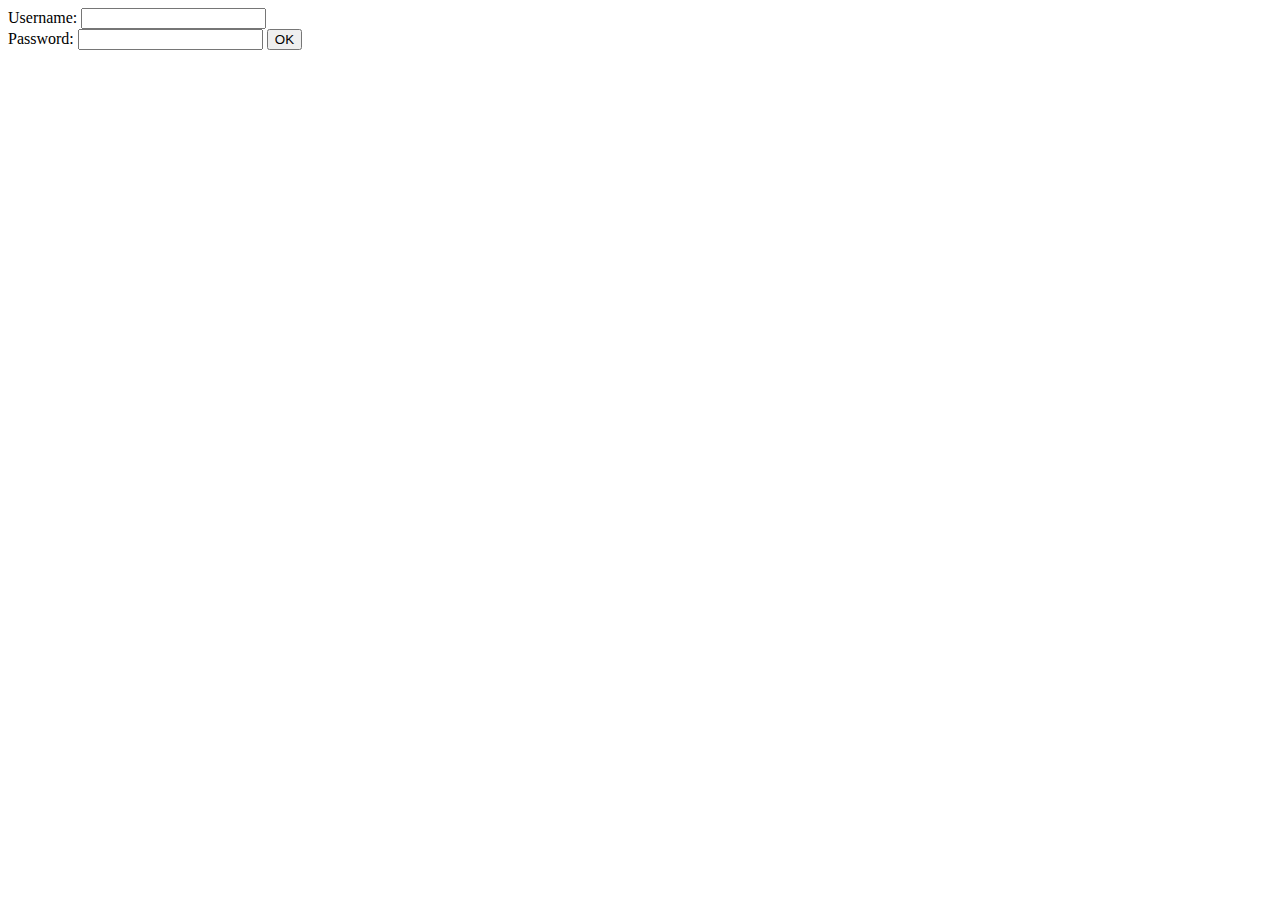
<file: day04/ex01/index.html>
<!DOCTYPE html>
<html>
<body>
    <form action="create.php" method="POST">
        Username: <input type="text" name="login" />
        <br />
        Password: <input type="password" name="passwd"  />
        <input type="submit" name="submit" value="OK">
    </form>
</body>
</html>
</file>
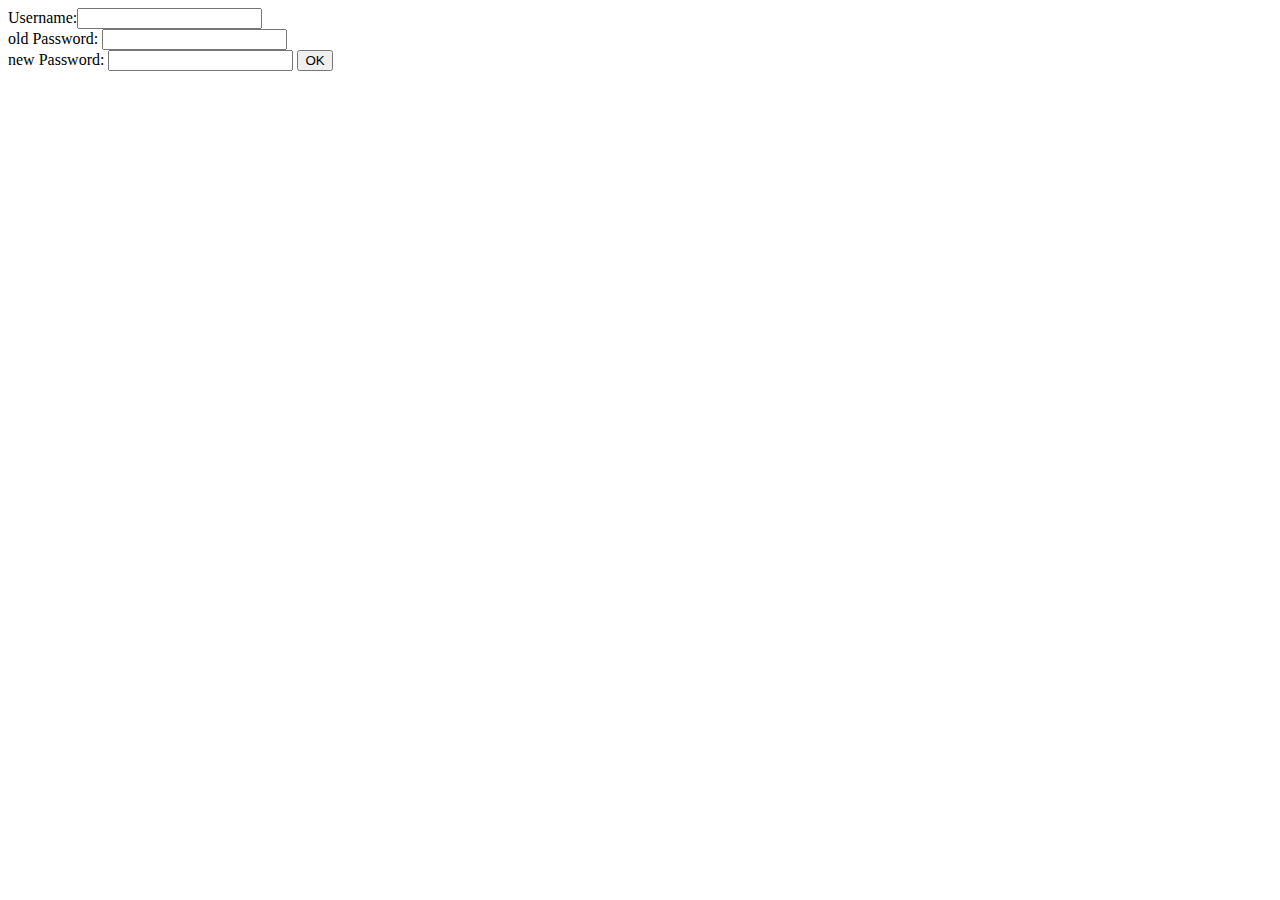
<file: day04/ex02/index.html>
<!DOCTYPE html>
<html>
<body>
    <form action="modif.php" name="modif.php" method="post">
        Username:<input type="text" name="login" />
        <br />
        old Password: <input type="password" name="oldpw" />
        <br />
        new Password: <input type="password" name="newpw"  />
        <input type="submit" name="submit" value="OK">
    </form>
</body>
</html>
</file>
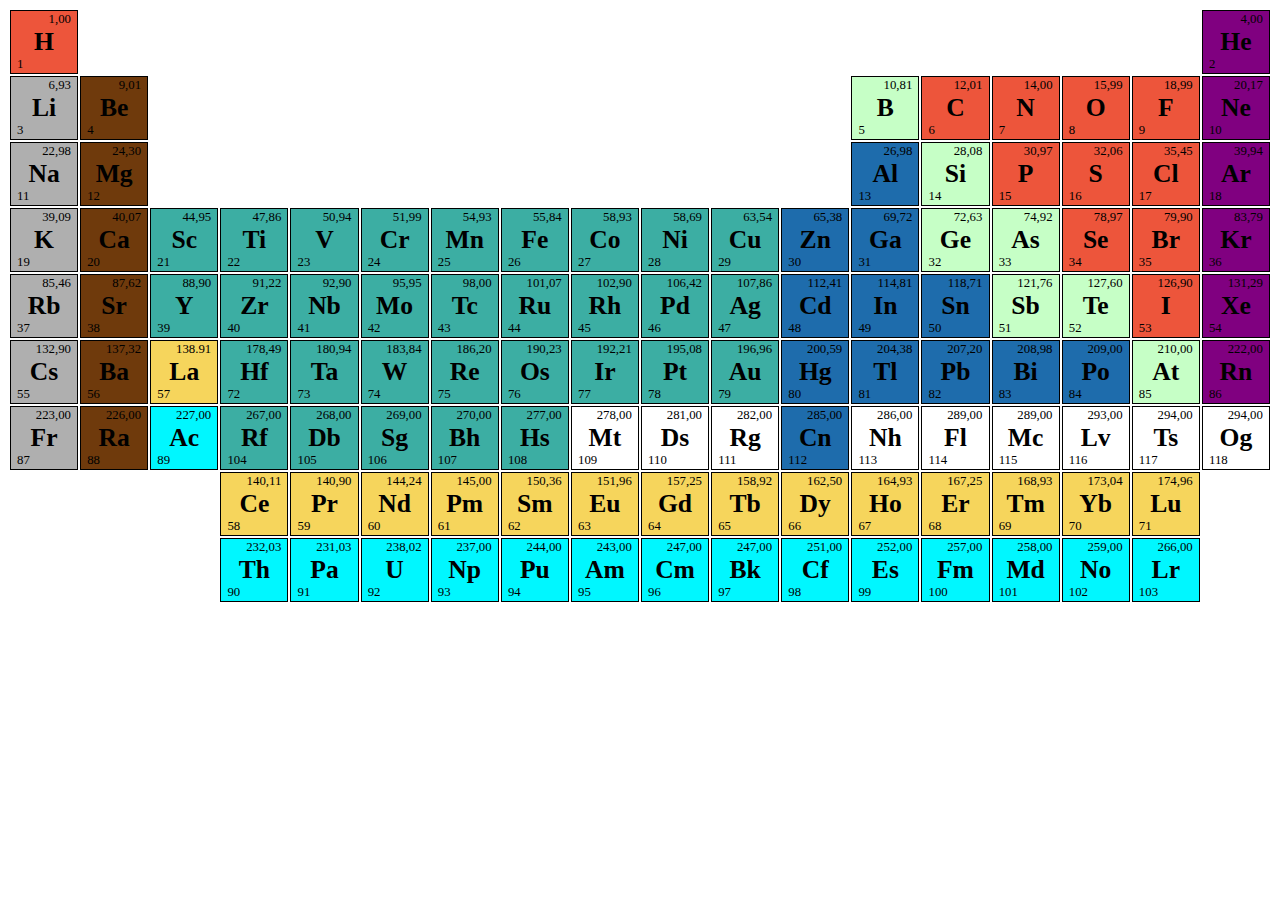
<file: day00/ex01/mendeleieiv.html>
<!DOCTYPE html>
<html><head>
	<style>
		table{
		    width: 100%;
		}
		td{
		    font-size: 2vw;
		}
		h1{
		    margin: 0;
		}
		body{
		
		    background-image: url(https://i.imgur.com/tQkN4kf.jpg);
		    background-size: cover;
		}
		.elem{
		    border: 0.05vw solid black;
		    text-align: center; 
		    margin: 0;
		}
		.atomic_wgt{
		    font-weight: 200;
		    text-align: right; 
		    margin: 0; 
		    margin-right: 0.4vw;
		    font-size: 1vw;
		}
		.elem_num{
		    font-weight: 200;
		    text-align: left;
		    margin: 0;
		    margin-left: 0.4vw;
		    font-size: 1vw;
		}
		.bold{
		    font-weight: bold;
		}
		#orange{background-color: #ed553b;}
		#b_blue{background-color: #1e6cac;}
		#sky_blue{background-color: #00F7FF;}
		#dd_green{background-color: #005D07;}
		#b_green{background-color: #3caea3;}
		#bb_green{background-color: #afaa;}
		#d_yellow{background-color: #f6d55c;}
		#b_grey{background-color: #afafaf;}
		#b_magenta{background-color: #800080;}
		#brown{background-color: #6F3A0C;}
		#white{background-color: white;}
	</style>
</head>
<body>
<div>
    <table>
		<tr>
        	<td contenteditable="true" class="elem" id="orange">
				<div class=bold>
					<p class="atomic_wgt">1,00</p>
						H
					<p class="elem_num">1</p>
				</div>
			</td>
			<td colspan="16"></td>
			<td contenteditable="true" class="elem" id="b_magenta">
				<div class=bold>
					<p class="atomic_wgt">4,00</p>
						He
					<p class="elem_num">2</p>
				</div>
			</td>
		</tr>
<!--------------------------------------------------------------------------------------->
		<tr>
        	<td contenteditable="true" class="elem" id="b_grey">
				<div class=bold>
					<p class="atomic_wgt">6,93</p>
						Li
					<p class="elem_num">3</p>
				</div>
			</td>
        	<td contenteditable="true" class="elem" id="brown">
				<div class=bold>
					<p class="atomic_wgt">9,01</p>
						Be
					<p class="elem_num">4</p>
				</div>
			</td>
			<td colspan="10"></td>
			<td contenteditable="true" class="elem" id="bb_green">
				<div class=bold>
					<p class="atomic_wgt">10,81</p>
						B
					<p class="elem_num">5</p>
				</div>
			</td>
        	<td contenteditable="true" class="elem" id="orange">
				<div class=bold>
					<p class="atomic_wgt">12,01</p>
						C
					<p class="elem_num">6</p>
				</div>
			</td>
			<td contenteditable="true" class="elem" id="orange">
				<div class=bold>
					<p class="atomic_wgt">14,00</p>
						N
					<p class="elem_num">7</p>
				</div>
			</td>
			<td contenteditable="true" class="elem" id="orange">
				<div class=bold>
					<p class="atomic_wgt">15,99</p>
						O
					<p class="elem_num">8</p>
				</div>
			</td>
        	<td contenteditable="true" class="elem" id="orange">
				<div class=bold>
					<p class="atomic_wgt">18,99</p>
						F
					<p class="elem_num">9</p>
				</div>
			</td>
			<td contenteditable="true" class="elem" id="b_magenta">
				<div class=bold>
					<p class="atomic_wgt">20,17</p>
						Ne
					<p class="elem_num">10</p>
				</div>
			</td>
		</tr>
<!--------------------------------------------------------------------------------------->
		<tr>
        	<td contenteditable="true" class="elem" id="b_grey">
				<div class=bold>
					<p class="atomic_wgt">22,98</p>
						Na
					<p class="elem_num">11</p>
				</div>
			</td>
        	<td contenteditable="true" class="elem" id="brown">
				<div class=bold>
					<p class="atomic_wgt">24,30</p>
						Mg
					<p class="elem_num">12</p>
				</div>
			</td>
			<td colspan="10"></td>
			<td contenteditable="true" class="elem" id="b_blue">
				<div class=bold>
					<p class="atomic_wgt">26,98</p>
						Al
					<p class="elem_num">13</p>
				</div>
			</td>
        	<td contenteditable="true" class="elem" id="bb_green">
				<div class=bold>
					<p class="atomic_wgt">28,08</p>
						Si
					<p class="elem_num">14</p>
				</div>
			</td>
			<td contenteditable="true" class="elem" id="orange">
				<div class=bold>
					<p class="atomic_wgt">30,97</p>
						P
					<p class="elem_num">15</p>
				</div>
			</td>
			<td contenteditable="true" class="elem" id="orange">
				<div class=bold>
					<p class="atomic_wgt">32,06</p>
						S
					<p class="elem_num">16</p>
				</div>
			</td>
        	<td contenteditable="true" class="elem" id="orange">
				<div class=bold>
					<p class="atomic_wgt">35,45</p>
						Cl
					<p class="elem_num">17</p>
				</div>
			</td>
			<td contenteditable="true" class="elem" id="b_magenta">
				<div class=bold>
					<p class="atomic_wgt">39,94</p>
						Ar
					<p class="elem_num">18</p>
				</div>
			</td>
		</tr>
<!--------------------------------------------------------------------------------------->
		<tr>
        	<td contenteditable="true" class="elem" id="b_grey">
				<div class=bold>
					<p class="atomic_wgt">39,09</p>
						K
					<p class="elem_num">19</p>
				</div>
			</td>
        	<td contenteditable="true" class="elem" id="brown">
				<div class=bold>
					<p class="atomic_wgt">40,07</p>
						Ca
					<p class="elem_num">20</p>
				</div>
			</td>
			<td contenteditable="true" class="elem" id="b_green">
				<div class=bold>
					<p class="atomic_wgt">44,95</p>
						Sc
					<p class="elem_num">21</p>
				</div>
			</td>
			<td contenteditable="true" class="elem" id="b_green">
				<div class=bold>
					<p class="atomic_wgt">47,86</p>
						Ti
					<p class="elem_num">22</p>
				</div>
			</td>
        	<td contenteditable="true" class="elem" id="b_green">
				<div class=bold>
					<p class="atomic_wgt">50,94</p>
						V
					<p class="elem_num">23</p>
				</div>
			</td>
			<td contenteditable="true" class="elem" id="b_green">
				<div class=bold>
					<p class="atomic_wgt">51,99</p>
						Cr
					<p class="elem_num">24</p>
				</div>
			</td>
			<td contenteditable="true" class="elem" id="b_green">
				<div class=bold>
					<p class="atomic_wgt">54,93</p>
						Mn
					<p class="elem_num">25</p>
				</div>
			</td>
        	<td contenteditable="true" class="elem" id="b_green">
				<div class=bold>
					<p class="atomic_wgt">55,84</p>
						Fe
					<p class="elem_num">26</p>
				</div>
			</td>
			<td contenteditable="true" class="elem" id="b_green">
				<div class=bold>
					<p class="atomic_wgt">58,93</p>
						Co
					<p class="elem_num">27</p>
				</div>
			</td>
			<td contenteditable="true" class="elem" id="b_green">
				<div class=bold>
					<p class="atomic_wgt">58,69</p>
						Ni
					<p class="elem_num">28</p>
				</div>
			</td>
        	<td contenteditable="true" class="elem" id="b_green">
				<div class=bold>
					<p class="atomic_wgt">63,54</p>
						Cu
					<p class="elem_num">29</p>
				</div>
			</td>
			<td contenteditable="true" class="elem" id="b_blue">
				<div class=bold>
					<p class="atomic_wgt">65,38</p>
						Zn
					<p class="elem_num">30</p>
				</div>
			</td>
			<td contenteditable="true" class="elem" id="b_blue">
				<div class=bold>
					<p class="atomic_wgt">69,72</p>
						Ga
					<p class="elem_num">31</p>
				</div>
			</td>
        	<td contenteditable="true" class="elem" id="bb_green">
				<div class=bold>
					<p class="atomic_wgt">72,63</p>
						Ge
					<p class="elem_num">32</p>
				</div>
			</td>
			<td contenteditable="true" class="elem" id="bb_green">
				<div class=bold>
					<p class="atomic_wgt">74,92</p>
						As
					<p class="elem_num">33</p>
				</div>
			</td>
			<td contenteditable="true" class="elem" id="orange">
				<div class=bold>
					<p class="atomic_wgt">78,97</p>
						Se
					<p class="elem_num">34</p>
				</div>
			</td>
        	<td contenteditable="true" class="elem" id="orange">
				<div class=bold>
					<p class="atomic_wgt">79,90</p>
						Br
					<p class="elem_num">35</p>
				</div>
			</td>
			<td contenteditable="true" class="elem" id="b_magenta">
				<div class=bold>
					<p class="atomic_wgt">83,79</p>
						Kr
					<p class="elem_num">36</p>
				</div>
			</td>
		</tr>
<!--------------------------------------------------------------------------------------->
		<tr>
        	<td contenteditable="true" class="elem" id="b_grey">
				<div class=bold>
					<p class="atomic_wgt">85,46</p>
						Rb
					<p class="elem_num">37</p>
				</div>
			</td>
        	<td contenteditable="true" class="elem" id="brown">
				<div class=bold>
					<p class="atomic_wgt">87,62</p>
						Sr
					<p class="elem_num">38</p>
				</div>
			</td>
			<td contenteditable="true" class="elem" id="b_green">
				<div class=bold>
					<p class="atomic_wgt">88,90</p>
						Y
					<p class="elem_num">39</p>
				</div>
			</td>
			<td contenteditable="true" class="elem" id="b_green">
				<div class=bold>
					<p class="atomic_wgt">91,22</p>
						Zr
					<p class="elem_num">40</p>
				</div>
			</td>
        	<td contenteditable="true" class="elem" id="b_green">
				<div class=bold>
					<p class="atomic_wgt">92,90</p>
						Nb
					<p class="elem_num">41</p>
				</div>
			</td>
			<td contenteditable="true" class="elem" id="b_green">
				<div class=bold>
					<p class="atomic_wgt">95,95</p>
						Mo
					<p class="elem_num">42</p>
				</div>
			</td>
			<td contenteditable="true" class="elem" id="b_green">
				<div class=bold>
					<p class="atomic_wgt">98,00</p>
						Tc
					<p class="elem_num">43</p>
				</div>
			</td>
        	<td contenteditable="true" class="elem" id="b_green">
				<div class=bold>
					<p class="atomic_wgt">101,07</p>
						Ru
					<p class="elem_num">44</p>
				</div>
			</td>
			<td contenteditable="true" class="elem" id="b_green">
				<div class=bold>
					<p class="atomic_wgt">102,90</p>
						Rh
					<p class="elem_num">45</p>
				</div>
			</td>
			<td contenteditable="true" class="elem" id="b_green">
				<div class=bold>
					<p class="atomic_wgt">106,42</p>
						Pd
					<p class="elem_num">46</p>
				</div>
			</td>
        	<td contenteditable="true" class="elem" id="b_green">
				<div class=bold>
					<p class="atomic_wgt">107,86</p>
						Ag
					<p class="elem_num">47</p>
				</div>
			</td>
			<td contenteditable="true" class="elem" id="b_blue">
				<div class=bold>
					<p class="atomic_wgt">112,41</p>
						Cd
					<p class="elem_num">48</p>
				</div>
			</td>
			<td contenteditable="true" class="elem" id="b_blue">
				<div class=bold>
					<p class="atomic_wgt">114,81</p>
						In
					<p class="elem_num">49</p>
				</div>
			</td>
        	<td contenteditable="true" class="elem" id="b_blue">
				<div class=bold>
					<p class="atomic_wgt">118,71</p>
						Sn
					<p class="elem_num">50</p>
				</div>
			</td>
			<td contenteditable="true" class="elem" id="bb_green">
				<div class=bold>
					<p class="atomic_wgt">121,76</p>
						Sb
					<p class="elem_num">51</p>
				</div>
			</td>
			<td contenteditable="true" class="elem" id="bb_green">
				<div class=bold>
					<p class="atomic_wgt">127,60</p>
						Te
					<p class="elem_num">52</p>
				</div>
			</td>
        	<td contenteditable="true" class="elem" id="orange">
				<div class=bold>
					<p class="atomic_wgt">126,90</p>
						I
					<p class="elem_num">53</p>
				</div>
			</td>
			<td contenteditable="true" class="elem" id="b_magenta">
				<div class=bold>
					<p class="atomic_wgt">131,29</p>
						Xe
					<p class="elem_num">54</p>
				</div>
			</td>
		</tr>
<!--------------------------------------------------------------------------------------->
		<tr>
			<td contenteditable="true" class="elem" id="b_grey">
				<div class=bold>
					<p class="atomic_wgt">132,90</p>
						Cs
					<p class="elem_num">55</p>
				</div>
			</td>
			<td contenteditable="true" class="elem" id="brown">
				<div class=bold>
					<p class="atomic_wgt">137,32</p>
						Ba
					<p class="elem_num">56</p>
				</div>
			</td>
			<td contenteditable="true" class="elem" id="d_yellow">
				<div class=bold>
					<p class="atomic_wgt">138.91</p>
						La
					<p class="elem_num">57</p>
				</div>
			</td>
			<td contenteditable="true" class="elem" id="b_green">
				<div class=bold>
					<p class="atomic_wgt">178,49</p>
						Hf
					<p class="elem_num">72</p>
				</div>
			</td>
			<td contenteditable="true" class="elem" id="b_green">
				<div class=bold>
					<p class="atomic_wgt">180,94</p>
						Ta
					<p class="elem_num">73</p>
				</div>
			</td>
			<td contenteditable="true" class="elem" id="b_green">
				<div class=bold>
					<p class="atomic_wgt">183,84</p>
						W
					<p class="elem_num">74</p>
				</div>
			</td>
			<td contenteditable="true" class="elem" id="b_green">
				<div class=bold>
					<p class="atomic_wgt">186,20</p>
						Re
					<p class="elem_num">75</p>
				</div>
			</td>
			<td contenteditable="true" class="elem" id="b_green">
				<div class=bold>
					<p class="atomic_wgt">190,23</p>
						Os
					<p class="elem_num">76</p>
				</div>
			</td>
			<td contenteditable="true" class="elem" id="b_green">
				<div class=bold>
					<p class="atomic_wgt">192,21</p>
						Ir
					<p class="elem_num">77</p>
				</div>
			</td>
			<td contenteditable="true" class="elem" id="b_green">
				<div class=bold>
					<p class="atomic_wgt">195,08</p>
						Pt
					<p class="elem_num">78</p>
				</div>
			</td>
			<td contenteditable="true" class="elem" id="b_green">
				<div class=bold>
					<p class="atomic_wgt">196,96</p>
						Au
					<p class="elem_num">79</p>
				</div>
			</td>
			<td contenteditable="true" class="elem" id="b_blue">
				<div class=bold>
					<p class="atomic_wgt">200,59</p>
						Hg
					<p class="elem_num">80</p>
				</div>
			</td>
			<td contenteditable="true" class="elem" id="b_blue">
				<div class=bold>
					<p class="atomic_wgt">204,38</p>
						Tl
					<p class="elem_num">81</p>
				</div>
			</td>
			<td contenteditable="true" class="elem" id="b_blue">
				<div class=bold>
					<p class="atomic_wgt">207,20</p>
						Pb
					<p class="elem_num">82</p>
				</div>
			</td>
			<td contenteditable="true" class="elem" id="b_blue">
				<div class=bold>
					<p class="atomic_wgt">208,98</p>
						Bi
					<p class="elem_num">83</p>
				</div>
			</td>
			<td contenteditable="true" class="elem" id="b_blue">
				<div class=bold>
					<p class="atomic_wgt">209,00</p>
						Po
					<p class="elem_num">84</p>
				</div>
			</td>
			<td contenteditable="true" class="elem" id="bb_green">
				<div class=bold>
					<p class="atomic_wgt">210,00</p>
						At
					<p class="elem_num">85</p>
				</div>
			</td>
			<td contenteditable="true" class="elem" id="b_magenta">
				<div class=bold>
					<p class="atomic_wgt">222,00</p>
						Rn
					<p class="elem_num">86</p>
				</div>
			</td>
		</tr>
<!--------------------------------------------------------------------------------------->
		<tr>
			<td contenteditable="true" class="elem" id="b_grey">
				<div class=bold>
					<p class="atomic_wgt">223,00</p>
						Fr
					<p class="elem_num">87</p>
				</div>
			</td>
			<td contenteditable="true" class="elem" id="brown">
				<div class=bold>
					<p class="atomic_wgt">226,00</p>
						Ra
					<p class="elem_num">88</p>
				</div>
			</td>
			<td contenteditable="true" class="elem" id="sky_blue">
				<div class=bold>
					<p class="atomic_wgt">227,00</p>
						Ac
					<p class="elem_num">89</p>
				</div>
			</td>
			<td contenteditable="true" class="elem" id="b_green">
				<div class=bold>
					<p class="atomic_wgt">267,00</p>
						Rf
					<p class="elem_num">104</p>
				</div>
			</td>
			<td contenteditable="true" class="elem" id="b_green">
				<div class=bold>
					<p class="atomic_wgt">268,00</p>
						Db
					<p class="elem_num">105</p>
				</div>
			</td>
			<td contenteditable="true" class="elem" id="b_green">
				<div class=bold>
					<p class="atomic_wgt">269,00</p>
						Sg
					<p class="elem_num">106</p>
				</div>
			</td>
			<td contenteditable="true" class="elem" id="b_green">
				<div class=bold>
					<p class="atomic_wgt">270,00</p>
						Bh
					<p class="elem_num">107</p>
				</div>
			</td>
			<td contenteditable="true" class="elem" id="b_green">
				<div class=bold>
					<p class="atomic_wgt">277,00</p>
						Hs
					<p class="elem_num">108</p>
				</div>
			</td>
			<td contenteditable="true" class="elem" id="white">
				<div class=bold>
					<p class="atomic_wgt">278,00</p>
						Mt
					<p class="elem_num">109</p>
				</div>
			</td>
			<td contenteditable="true" class="elem" id="white">
				<div class=bold>
					<p class="atomic_wgt">281,00</p>
						Ds
					<p class="elem_num">110</p>
				</div>
			</td>
			<td contenteditable="true" class="elem" id="white">
				<div class=bold>
					<p class="atomic_wgt">282,00</p>
						Rg
					<p class="elem_num">111</p>
				</div>
			</td>
			<td contenteditable="true" class="elem" id="b_blue">
				<div class=bold>
					<p class="atomic_wgt">285,00</p>
						Cn
					<p class="elem_num">112</p>
				</div>
			</td>
			<td contenteditable="true" class="elem" id="white">
				<div class=bold>
					<p class="atomic_wgt">286,00</p>
						Nh
					<p class="elem_num">113</p>
				</div>
			</td>
			<td contenteditable="true" class="elem" id="white">
				<div class=bold>
					<p class="atomic_wgt">289,00</p>
						Fl
					<p class="elem_num">114</p>
				</div>
			</td>
			<td contenteditable="true" class="elem" id="white">
				<div class=bold>
					<p class="atomic_wgt">289,00</p>
						Mc
					<p class="elem_num">115</p>
				</div>
			</td>
			<td contenteditable="true" class="elem" id="white">
				<div class=bold>
					<p class="atomic_wgt">293,00</p>
						Lv
					<p class="elem_num">116</p>
				</div>
			</td>
			<td contenteditable="true" class="elem" id="white">
				<div class=bold>
					<p class="atomic_wgt">294,00</p>
						Ts
					<p class="elem_num">117</p>
				</div>
			</td>
			<td contenteditable="true" class="elem" id="white">
				<div class=bold>
					<p class="atomic_wgt">294,00</p>
						Og
					<p class="elem_num">118</p>
				</div>
			</td>
		</tr>
		<!--------------------------------------------------------------------------------------->
		<tr>
			<td colspan="3">

			</td><td contenteditable="true" class="elem" id="d_yellow">
				<div class=bold>
					<p class="atomic_wgt">140,11</p>
						Ce
					<p class="elem_num">58</p>
				</div>
			</td>
			<td contenteditable="true" class="elem" id="d_yellow">
				<div class=bold>
					<p class="atomic_wgt">140,90</p>
						Pr
					<p class="elem_num">59</p>
				</div>
			</td>
			<td contenteditable="true" class="elem" id="d_yellow">
				<div class=bold>
					<p class="atomic_wgt">144,24</p>
						Nd
					<p class="elem_num">60</p>
				</div>
			</td>
			<td contenteditable="true" class="elem" id="d_yellow">
				<div class=bold>
					<p class="atomic_wgt">145,00</p>
						Pm
					<p class="elem_num">61</p>
				</div>
			</td>
			<td contenteditable="true" class="elem" id="d_yellow">
				<div class=bold>
					<p class="atomic_wgt">150,36</p>
						Sm
					<p class="elem_num">62</p>
				</div>
			</td>
			<td contenteditable="true" class="elem" id="d_yellow">
				<div class=bold>
					<p class="atomic_wgt">151,96</p>
						Eu
					<p class="elem_num">63</p>
				</div>
			</td>
			<td contenteditable="true" class="elem" id="d_yellow">
				<div class=bold>
					<p class="atomic_wgt">157,25</p>
						Gd
					<p class="elem_num">64</p>
				</div>
			</td>
			<td contenteditable="true" class="elem" id="d_yellow">
				<div class=bold>
					<p class="atomic_wgt">158,92</p>
						Tb
					<p class="elem_num">65</p>
				</div>
			</td>
			<td contenteditable="true" class="elem" id="d_yellow">
				<div class=bold>
					<p class="atomic_wgt">162,50</p>
						Dy
					<p class="elem_num">66</p>
				</div>
			</td>
			<td contenteditable="true" class="elem" id="d_yellow">
				<div class=bold>
					<p class="atomic_wgt">164,93</p>
						Ho
					<p class="elem_num">67</p>
				</div>
			</td>
			<td contenteditable="true" class="elem" id="d_yellow">
				<div class=bold>
					<p class="atomic_wgt">167,25</p>
						Er
					<p class="elem_num">68</p>
				</div>
			</td>
			<td contenteditable="true" class="elem" id="d_yellow">
				<div class=bold>
					<p class="atomic_wgt">168,93</p>
						Tm
					<p class="elem_num">69</p>
				</div>
			</td>
			<td contenteditable="true" class="elem" id="d_yellow">
				<div class=bold>
					<p class="atomic_wgt">173,04</p>
						Yb
					<p class="elem_num">70</p>
				</div>
			</td>
			<td contenteditable="true" class="elem" id="d_yellow">
				<div class=bold>
					<p class="atomic_wgt">174,96</p>
						Lu
					<p class="elem_num">71</p>
				</div>
			</td>
		</tr>
	<!--------------------------------------------------------------------------------------->
	<tr>
		<td colspan="3">
		</td>
		<td contenteditable="true" class="elem" id="sky_blue">
			<div class=bold>
				<p class="atomic_wgt">232,03</p>
					Th
				<p class="elem_num">90</p>
			</div>
		</td>
		<td contenteditable="true" class="elem" id="sky_blue">
			<div class=bold>
				<p class="atomic_wgt">231,03</p>
					Pa
				<p class="elem_num">91</p>
			</div>
		</td>
		<td contenteditable="true" class="elem" id="sky_blue">
			<div class=bold>
				<p class="atomic_wgt">238,02</p>
					U
				<p class="elem_num">92</p>
			</div>
		</td>
		<td contenteditable="true" class="elem" id="sky_blue">
			<div class=bold>
				<p class="atomic_wgt">237,00</p>
					Np
				<p class="elem_num">93</p>
			</div>
		</td>
		<td contenteditable="true" class="elem" id="sky_blue">
			<div class=bold>
				<p class="atomic_wgt">244,00</p>
					Pu
				<p class="elem_num">94</p>
			</div>
		</td>
		<td contenteditable="true" class="elem" id="sky_blue">
			<div class=bold>
				<p class="atomic_wgt">243,00</p>
					Am
				<p class="elem_num">95</p>
			</div>
		</td>
		<td contenteditable="true" class="elem" id="sky_blue">
			<div class=bold>
				<p class="atomic_wgt">247,00</p>
					Cm
				<p class="elem_num">96</p>
			</div>
		</td>
		<td contenteditable="true" class="elem" id="sky_blue">
			<div class=bold>
				<p class="atomic_wgt">247,00</p>
					Bk
				<p class="elem_num">97</p>
			</div>
		</td>
		<td contenteditable="true" class="elem" id="sky_blue">
			<div class=bold>
				<p class="atomic_wgt">251,00</p>
					Cf
				<p class="elem_num">98</p>
			</div>
		</td>
		<td contenteditable="true" class="elem" id="sky_blue">
			<div class=bold>
				<p class="atomic_wgt">252,00</p>
					Es
				<p class="elem_num">99</p>
			</div>
		</td>
		<td contenteditable="true" class="elem" id="sky_blue">
			<div class=bold>
				<p class="atomic_wgt">257,00</p>
					Fm
				<p class="elem_num">100</p>
			</div>
		</td>
		<td contenteditable="true" class="elem" id="sky_blue">
			<div class=bold>
				<p class="atomic_wgt">258,00</p>
					Md
				<p class="elem_num">101</p>
			</div>
		</td>
		<td contenteditable="true" class="elem" id="sky_blue">
			<div class=bold>
				<p class="atomic_wgt">259,00</p>
					No
				<p class="elem_num">102</p>
			</div>
		</td>
		<td contenteditable="true" class="elem" id="sky_blue">
			<div class=bold>
				<p class="atomic_wgt">266,00</p>
					Lr
				<p class="elem_num">103</p>
			</div>
		</td>
	</tr>																			
	</table>
</div>

</body></html>
</file>
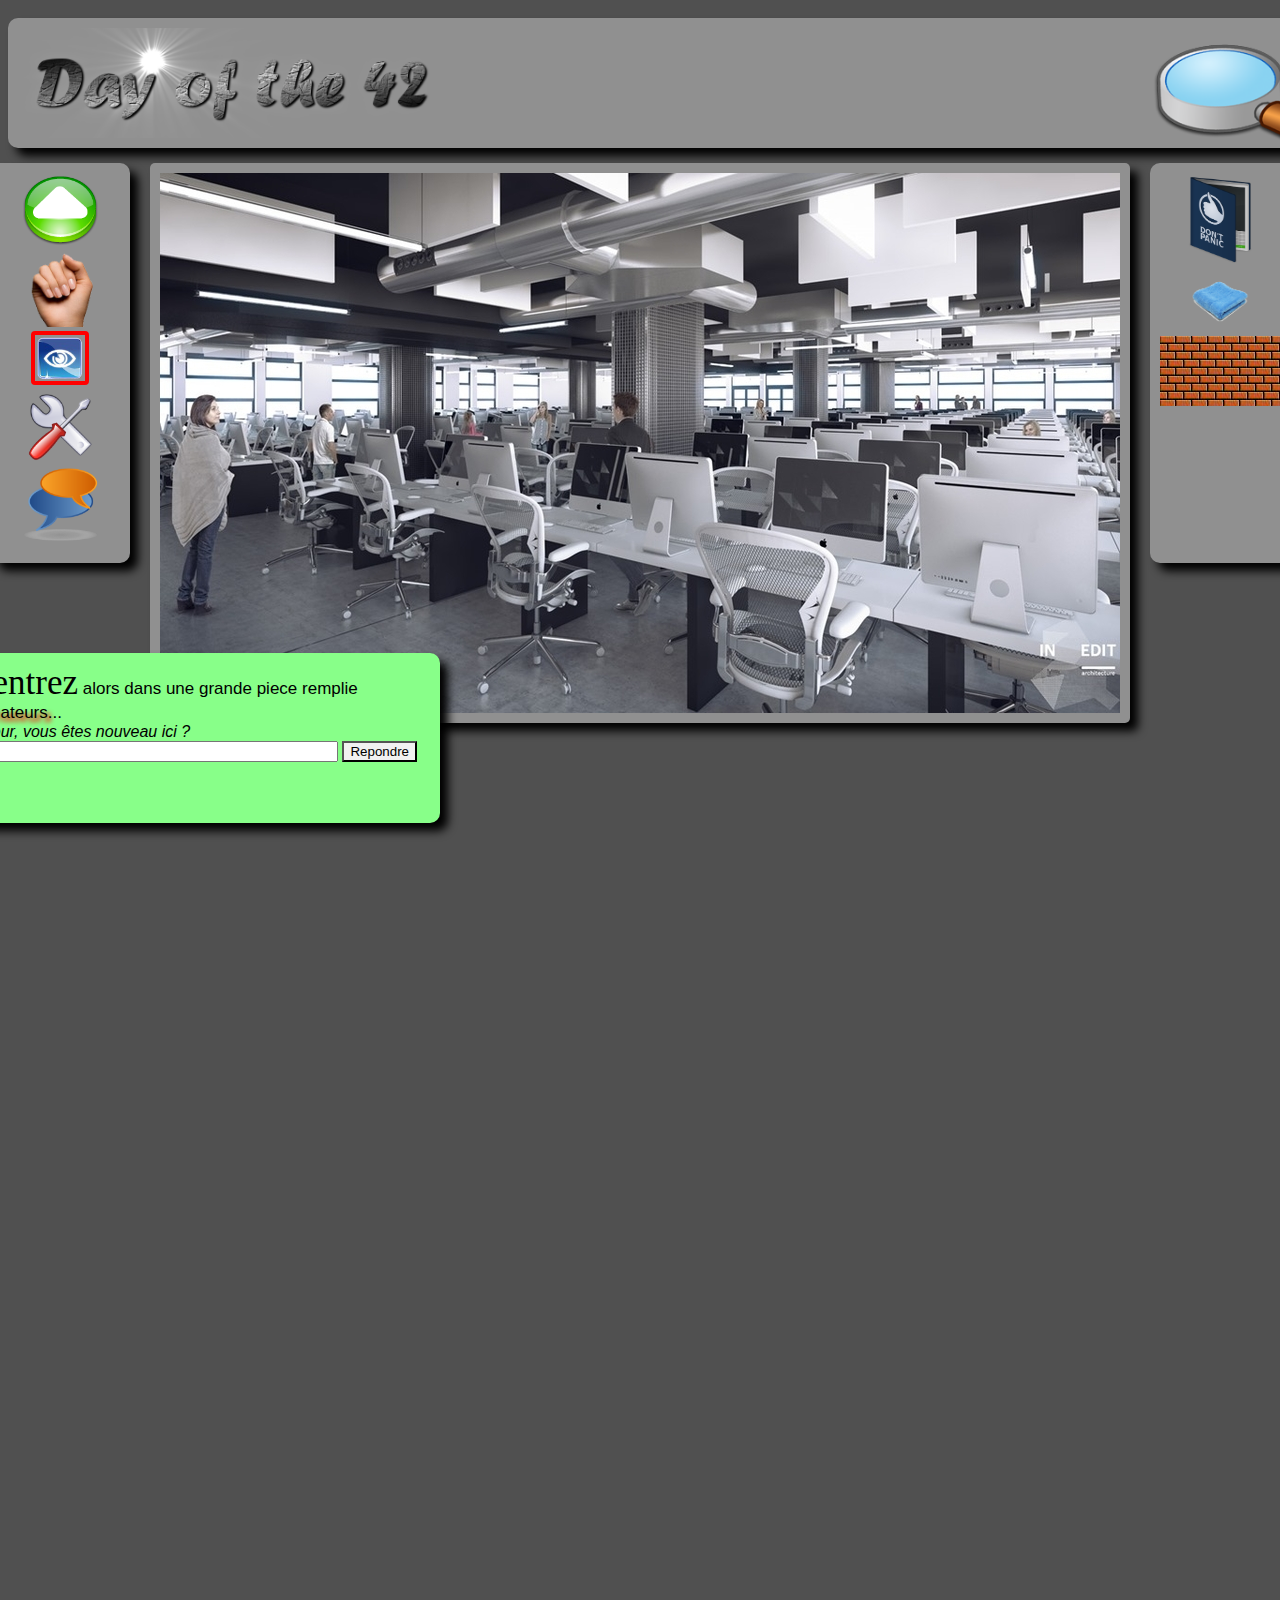
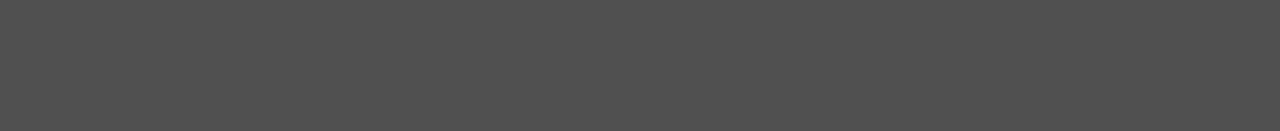
<file: day00/ex02/doft.html>
<!DOCTYPE html>
<html>
<head>
    <link type="text/css" rel="stylesheet" href="doft.css"/>
</head>
<body>
    <div align="center">
        <div class="top_box">
            <a href="https://www.disney.com/">
                <img class="reload_icon" align="right" src="resources/reload.png" title="Start from the beginning">
            </a>
            <img class="d42_img" align="left" src="resources/day_of_the_42.png" title="Day of the 42">
            <a href="https://www.relaischateaux.com/">
                <img class="close_icon" align="right" src="resources/close.gif" title="Disconnect">
            </a>
            <img class="loupe_icon" align="right" src="resources/loupe.png" title="loupe">
        </div>
        <div class="middle_box">
            <img class="cluster_img" title="Cluster" src="resources/cluster.jpg" usemap="#image-map">
            <map name="image-map">
                <area target="" alt="" title="" href="https://www.apple.com/" coords="757,307,762,302,930,314,937,319,936,436,932,441,864,427,864,440,874,444,868,461,811,448,812,430,816,420,767,410,761,406" shape="poly">
                <area target="" alt="" title="" href="https://www.ikea.com/" coords="310,311,335,311,354,316,369,324,378,333,381,348,381,358,381,370,391,375,401,372,410,367,420,365,427,372,416,375,411,388,396,385,420,394,430,395,413,404,410,414,411,424,401,429,391,437,379,431,378,444,378,459,388,451,381,466,391,461,403,463,427,464,438,469,442,480,412,468,387,466,383,472,391,483,404,501,408,515,402,514,382,482,377,489,369,471,351,485,332,499,326,514,319,517,323,496,342,483,352,476,362,468,370,463,353,467,338,469,325,471,324,477,317,477,325,463,334,461,351,460,363,459,370,457,371,447,371,435,357,431,333,424,328,417,328,400,331,379,330,369,327,357,320,337" shape="poly">
            </map>
        </div>
        <div class="left_box">
            <img class="left_icons" src="resources/arrow.png" title="Advance">
            <img class="left_icons" src="resources/main.png" title="Take">
            <img class="eye_icon" src="resources/oeil.png" title="Look">
            <img class="left_icons" src="resources/outil.png" title="Use">
            <img class="left_icons" src="resources/chat-icon.png" title="Speak">
		</div>
		<div class="right_box">
			<img class="book_icon" src="resources/book.png" title="Book">
			<img class="towel_icon" src="resources/towel.png" title="Towel">
			<div class="brick_icon" title="Bricks"></div>
        </div>
        <div class="green_box"  style="text-align: start;">
            <p style="padding: 0px; margin: 0px; font-size: 17px;">
                Vous <span class="entrez">entrez</span> alors dans une grande piece remplie d'<span class="ordi">ordinateurs</span>...
            </p>
            <i>- Bonjour, vous &ecirc;tes nouveau ici ?</i>
            <form>
                <input style="width: 380px;" type="text">
                <button>Repondre</button>
            </form>
        </div>
    </div>
</body>
</html>
</file>
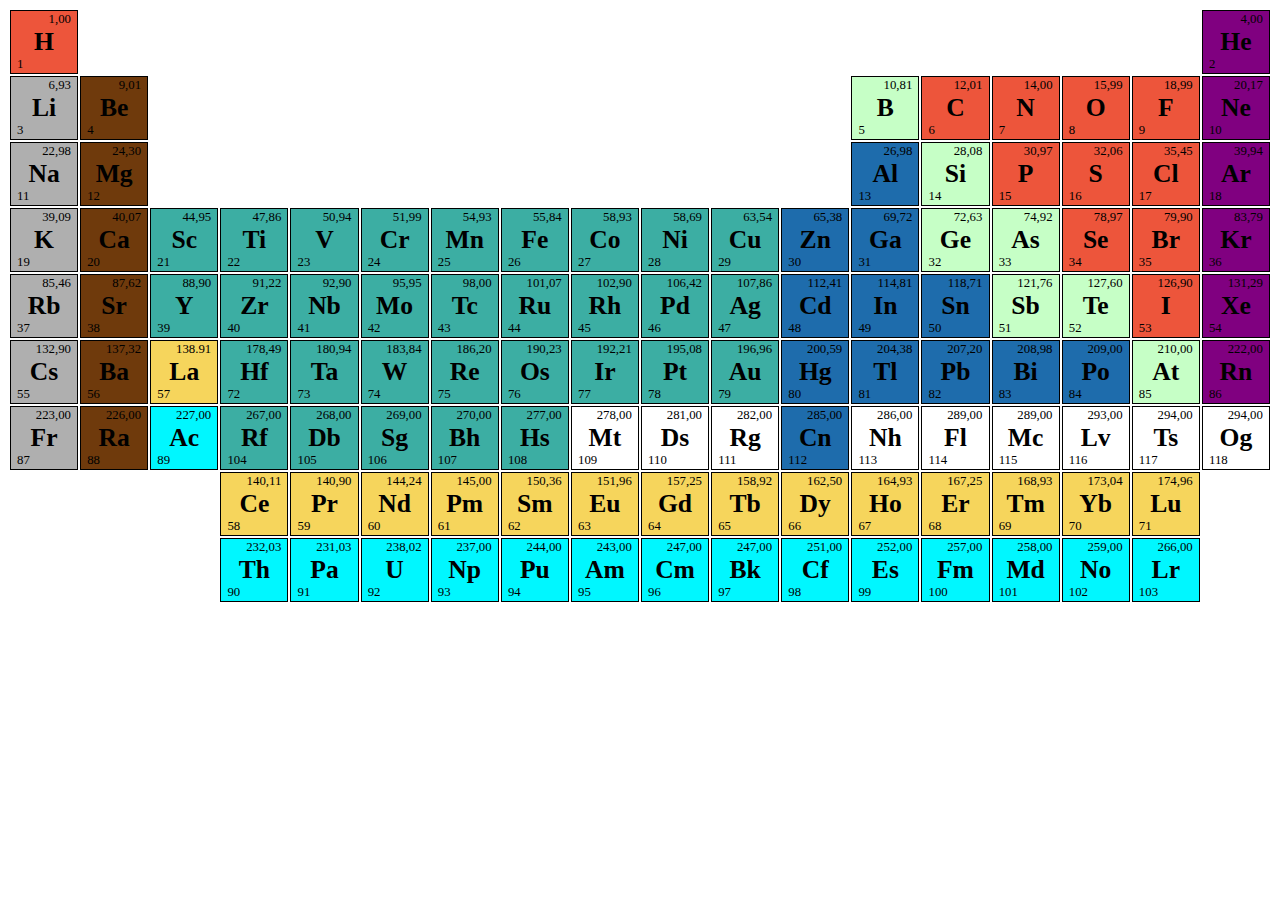
<file: day00/ex03/responsive.html>
<!DOCTYPE html>
<html><head>
	<link type="text/css" rel="stylesheet" href="./responsive.css">
</head>
<body>
<div>
    <table>
		<tr>
        	<td contenteditable="true" class="elem" id="orange">
				<div class=bold>
					<p class="atomic_wgt">1,00</p>
						H
					<p class="elem_num">1</p>
				</div>
			</td>
			<td colspan="16"></td>
			<td contenteditable="true" class="elem" id="b_magenta">
				<div class=bold>
					<p class="atomic_wgt">4,00</p>
						He
					<p class="elem_num">2</p>
				</div>
			</td>
		</tr>
<!--------------------------------------------------------------------------------------->
		<tr>
        	<td contenteditable="true" class="elem" id="b_grey">
				<div class=bold>
					<p class="atomic_wgt">6,93</p>
						Li
					<p class="elem_num">3</p>
				</div>
			</td>
        	<td contenteditable="true" class="elem" id="brown">
				<div class=bold>
					<p class="atomic_wgt">9,01</p>
						Be
					<p class="elem_num">4</p>
				</div>
			</td>
			<td colspan="10"></td>
			<td contenteditable="true" class="elem" id="bb_green">
				<div class=bold>
					<p class="atomic_wgt">10,81</p>
						B
					<p class="elem_num">5</p>
				</div>
			</td>
        	<td contenteditable="true" class="elem" id="orange">
				<div class=bold>
					<p class="atomic_wgt">12,01</p>
						C
					<p class="elem_num">6</p>
				</div>
			</td>
			<td contenteditable="true" class="elem" id="orange">
				<div class=bold>
					<p class="atomic_wgt">14,00</p>
						N
					<p class="elem_num">7</p>
				</div>
			</td>
			<td contenteditable="true" class="elem" id="orange">
				<div class=bold>
					<p class="atomic_wgt">15,99</p>
						O
					<p class="elem_num">8</p>
				</div>
			</td>
        	<td contenteditable="true" class="elem" id="orange">
				<div class=bold>
					<p class="atomic_wgt">18,99</p>
						F
					<p class="elem_num">9</p>
				</div>
			</td>
			<td contenteditable="true" class="elem" id="b_magenta">
				<div class=bold>
					<p class="atomic_wgt">20,17</p>
						Ne
					<p class="elem_num">10</p>
				</div>
			</td>
		</tr>
<!--------------------------------------------------------------------------------------->
		<tr>
        	<td contenteditable="true" class="elem" id="b_grey">
				<div class=bold>
					<p class="atomic_wgt">22,98</p>
						Na
					<p class="elem_num">11</p>
				</div>
			</td>
        	<td contenteditable="true" class="elem" id="brown">
				<div class=bold>
					<p class="atomic_wgt">24,30</p>
						Mg
					<p class="elem_num">12</p>
				</div>
			</td>
			<td colspan="10"></td>
			<td contenteditable="true" class="elem" id="b_blue">
				<div class=bold>
					<p class="atomic_wgt">26,98</p>
						Al
					<p class="elem_num">13</p>
				</div>
			</td>
        	<td contenteditable="true" class="elem" id="bb_green">
				<div class=bold>
					<p class="atomic_wgt">28,08</p>
						Si
					<p class="elem_num">14</p>
				</div>
			</td>
			<td contenteditable="true" class="elem" id="orange">
				<div class=bold>
					<p class="atomic_wgt">30,97</p>
						P
					<p class="elem_num">15</p>
				</div>
			</td>
			<td contenteditable="true" class="elem" id="orange">
				<div class=bold>
					<p class="atomic_wgt">32,06</p>
						S
					<p class="elem_num">16</p>
				</div>
			</td>
        	<td contenteditable="true" class="elem" id="orange">
				<div class=bold>
					<p class="atomic_wgt">35,45</p>
						Cl
					<p class="elem_num">17</p>
				</div>
			</td>
			<td contenteditable="true" class="elem" id="b_magenta">
				<div class=bold>
					<p class="atomic_wgt">39,94</p>
						Ar
					<p class="elem_num">18</p>
				</div>
			</td>
		</tr>
<!--------------------------------------------------------------------------------------->
		<tr>
        	<td contenteditable="true" class="elem" id="b_grey">
				<div class=bold>
					<p class="atomic_wgt">39,09</p>
						K
					<p class="elem_num">19</p>
				</div>
			</td>
        	<td contenteditable="true" class="elem" id="brown">
				<div class=bold>
					<p class="atomic_wgt">40,07</p>
						Ca
					<p class="elem_num">20</p>
				</div>
			</td>
			<td contenteditable="true" class="elem" id="b_green">
				<div class=bold>
					<p class="atomic_wgt">44,95</p>
						Sc
					<p class="elem_num">21</p>
				</div>
			</td>
			<td contenteditable="true" class="elem" id="b_green">
				<div class=bold>
					<p class="atomic_wgt">47,86</p>
						Ti
					<p class="elem_num">22</p>
				</div>
			</td>
        	<td contenteditable="true" class="elem" id="b_green">
				<div class=bold>
					<p class="atomic_wgt">50,94</p>
						V
					<p class="elem_num">23</p>
				</div>
			</td>
			<td contenteditable="true" class="elem" id="b_green">
				<div class=bold>
					<p class="atomic_wgt">51,99</p>
						Cr
					<p class="elem_num">24</p>
				</div>
			</td>
			<td contenteditable="true" class="elem" id="b_green">
				<div class=bold>
					<p class="atomic_wgt">54,93</p>
						Mn
					<p class="elem_num">25</p>
				</div>
			</td>
        	<td contenteditable="true" class="elem" id="b_green">
				<div class=bold>
					<p class="atomic_wgt">55,84</p>
						Fe
					<p class="elem_num">26</p>
				</div>
			</td>
			<td contenteditable="true" class="elem" id="b_green">
				<div class=bold>
					<p class="atomic_wgt">58,93</p>
						Co
					<p class="elem_num">27</p>
				</div>
			</td>
			<td contenteditable="true" class="elem" id="b_green">
				<div class=bold>
					<p class="atomic_wgt">58,69</p>
						Ni
					<p class="elem_num">28</p>
				</div>
			</td>
        	<td contenteditable="true" class="elem" id="b_green">
				<div class=bold>
					<p class="atomic_wgt">63,54</p>
						Cu
					<p class="elem_num">29</p>
				</div>
			</td>
			<td contenteditable="true" class="elem" id="b_blue">
				<div class=bold>
					<p class="atomic_wgt">65,38</p>
						Zn
					<p class="elem_num">30</p>
				</div>
			</td>
			<td contenteditable="true" class="elem" id="b_blue">
				<div class=bold>
					<p class="atomic_wgt">69,72</p>
						Ga
					<p class="elem_num">31</p>
				</div>
			</td>
        	<td contenteditable="true" class="elem" id="bb_green">
				<div class=bold>
					<p class="atomic_wgt">72,63</p>
						Ge
					<p class="elem_num">32</p>
				</div>
			</td>
			<td contenteditable="true" class="elem" id="bb_green">
				<div class=bold>
					<p class="atomic_wgt">74,92</p>
						As
					<p class="elem_num">33</p>
				</div>
			</td>
			<td contenteditable="true" class="elem" id="orange">
				<div class=bold>
					<p class="atomic_wgt">78,97</p>
						Se
					<p class="elem_num">34</p>
				</div>
			</td>
        	<td contenteditable="true" class="elem" id="orange">
				<div class=bold>
					<p class="atomic_wgt">79,90</p>
						Br
					<p class="elem_num">35</p>
				</div>
			</td>
			<td contenteditable="true" class="elem" id="b_magenta">
				<div class=bold>
					<p class="atomic_wgt">83,79</p>
						Kr
					<p class="elem_num">36</p>
				</div>
			</td>
		</tr>
<!--------------------------------------------------------------------------------------->
		<tr>
        	<td contenteditable="true" class="elem" id="b_grey">
				<div class=bold>
					<p class="atomic_wgt">85,46</p>
						Rb
					<p class="elem_num">37</p>
				</div>
			</td>
        	<td contenteditable="true" class="elem" id="brown">
				<div class=bold>
					<p class="atomic_wgt">87,62</p>
						Sr
					<p class="elem_num">38</p>
				</div>
			</td>
			<td contenteditable="true" class="elem" id="b_green">
				<div class=bold>
					<p class="atomic_wgt">88,90</p>
						Y
					<p class="elem_num">39</p>
				</div>
			</td>
			<td contenteditable="true" class="elem" id="b_green">
				<div class=bold>
					<p class="atomic_wgt">91,22</p>
						Zr
					<p class="elem_num">40</p>
				</div>
			</td>
        	<td contenteditable="true" class="elem" id="b_green">
				<div class=bold>
					<p class="atomic_wgt">92,90</p>
						Nb
					<p class="elem_num">41</p>
				</div>
			</td>
			<td contenteditable="true" class="elem" id="b_green">
				<div class=bold>
					<p class="atomic_wgt">95,95</p>
						Mo
					<p class="elem_num">42</p>
				</div>
			</td>
			<td contenteditable="true" class="elem" id="b_green">
				<div class=bold>
					<p class="atomic_wgt">98,00</p>
						Tc
					<p class="elem_num">43</p>
				</div>
			</td>
        	<td contenteditable="true" class="elem" id="b_green">
				<div class=bold>
					<p class="atomic_wgt">101,07</p>
						Ru
					<p class="elem_num">44</p>
				</div>
			</td>
			<td contenteditable="true" class="elem" id="b_green">
				<div class=bold>
					<p class="atomic_wgt">102,90</p>
						Rh
					<p class="elem_num">45</p>
				</div>
			</td>
			<td contenteditable="true" class="elem" id="b_green">
				<div class=bold>
					<p class="atomic_wgt">106,42</p>
						Pd
					<p class="elem_num">46</p>
				</div>
			</td>
        	<td contenteditable="true" class="elem" id="b_green">
				<div class=bold>
					<p class="atomic_wgt">107,86</p>
						Ag
					<p class="elem_num">47</p>
				</div>
			</td>
			<td contenteditable="true" class="elem" id="b_blue">
				<div class=bold>
					<p class="atomic_wgt">112,41</p>
						Cd
					<p class="elem_num">48</p>
				</div>
			</td>
			<td contenteditable="true" class="elem" id="b_blue">
				<div class=bold>
					<p class="atomic_wgt">114,81</p>
						In
					<p class="elem_num">49</p>
				</div>
			</td>
        	<td contenteditable="true" class="elem" id="b_blue">
				<div class=bold>
					<p class="atomic_wgt">118,71</p>
						Sn
					<p class="elem_num">50</p>
				</div>
			</td>
			<td contenteditable="true" class="elem" id="bb_green">
				<div class=bold>
					<p class="atomic_wgt">121,76</p>
						Sb
					<p class="elem_num">51</p>
				</div>
			</td>
			<td contenteditable="true" class="elem" id="bb_green">
				<div class=bold>
					<p class="atomic_wgt">127,60</p>
						Te
					<p class="elem_num">52</p>
				</div>
			</td>
        	<td contenteditable="true" class="elem" id="orange">
				<div class=bold>
					<p class="atomic_wgt">126,90</p>
						I
					<p class="elem_num">53</p>
				</div>
			</td>
			<td contenteditable="true" class="elem" id="b_magenta">
				<div class=bold>
					<p class="atomic_wgt">131,29</p>
						Xe
					<p class="elem_num">54</p>
				</div>
			</td>
		</tr>
<!--------------------------------------------------------------------------------------->
		<tr>
			<td contenteditable="true" class="elem" id="b_grey">
				<div class=bold>
					<p class="atomic_wgt">132,90</p>
						Cs
					<p class="elem_num">55</p>
				</div>
			</td>
			<td contenteditable="true" class="elem" id="brown">
				<div class=bold>
					<p class="atomic_wgt">137,32</p>
						Ba
					<p class="elem_num">56</p>
				</div>
			</td>
			<td contenteditable="true" class="elem" id="d_yellow">
				<div class=bold>
					<p class="atomic_wgt">138.91</p>
						La
					<p class="elem_num">57</p>
				</div>
			</td>
			<td contenteditable="true" class="elem" id="b_green">
				<div class=bold>
					<p class="atomic_wgt">178,49</p>
						Hf
					<p class="elem_num">72</p>
				</div>
			</td>
			<td contenteditable="true" class="elem" id="b_green">
				<div class=bold>
					<p class="atomic_wgt">180,94</p>
						Ta
					<p class="elem_num">73</p>
				</div>
			</td>
			<td contenteditable="true" class="elem" id="b_green">
				<div class=bold>
					<p class="atomic_wgt">183,84</p>
						W
					<p class="elem_num">74</p>
				</div>
			</td>
			<td contenteditable="true" class="elem" id="b_green">
				<div class=bold>
					<p class="atomic_wgt">186,20</p>
						Re
					<p class="elem_num">75</p>
				</div>
			</td>
			<td contenteditable="true" class="elem" id="b_green">
				<div class=bold>
					<p class="atomic_wgt">190,23</p>
						Os
					<p class="elem_num">76</p>
				</div>
			</td>
			<td contenteditable="true" class="elem" id="b_green">
				<div class=bold>
					<p class="atomic_wgt">192,21</p>
						Ir
					<p class="elem_num">77</p>
				</div>
			</td>
			<td contenteditable="true" class="elem" id="b_green">
				<div class=bold>
					<p class="atomic_wgt">195,08</p>
						Pt
					<p class="elem_num">78</p>
				</div>
			</td>
			<td contenteditable="true" class="elem" id="b_green">
				<div class=bold>
					<p class="atomic_wgt">196,96</p>
						Au
					<p class="elem_num">79</p>
				</div>
			</td>
			<td contenteditable="true" class="elem" id="b_blue">
				<div class=bold>
					<p class="atomic_wgt">200,59</p>
						Hg
					<p class="elem_num">80</p>
				</div>
			</td>
			<td contenteditable="true" class="elem" id="b_blue">
				<div class=bold>
					<p class="atomic_wgt">204,38</p>
						Tl
					<p class="elem_num">81</p>
				</div>
			</td>
			<td contenteditable="true" class="elem" id="b_blue">
				<div class=bold>
					<p class="atomic_wgt">207,20</p>
						Pb
					<p class="elem_num">82</p>
				</div>
			</td>
			<td contenteditable="true" class="elem" id="b_blue">
				<div class=bold>
					<p class="atomic_wgt">208,98</p>
						Bi
					<p class="elem_num">83</p>
				</div>
			</td>
			<td contenteditable="true" class="elem" id="b_blue">
				<div class=bold>
					<p class="atomic_wgt">209,00</p>
						Po
					<p class="elem_num">84</p>
				</div>
			</td>
			<td contenteditable="true" class="elem" id="bb_green">
				<div class=bold>
					<p class="atomic_wgt">210,00</p>
						At
					<p class="elem_num">85</p>
				</div>
			</td>
			<td contenteditable="true" class="elem" id="b_magenta">
				<div class=bold>
					<p class="atomic_wgt">222,00</p>
						Rn
					<p class="elem_num">86</p>
				</div>
			</td>
		</tr>
<!--------------------------------------------------------------------------------------->
		<tr>
			<td contenteditable="true" class="elem" id="b_grey">
				<div class=bold>
					<p class="atomic_wgt">223,00</p>
						Fr
					<p class="elem_num">87</p>
				</div>
			</td>
			<td contenteditable="true" class="elem" id="brown">
				<div class=bold>
					<p class="atomic_wgt">226,00</p>
						Ra
					<p class="elem_num">88</p>
				</div>
			</td>
			<td contenteditable="true" class="elem" id="sky_blue">
				<div class=bold>
					<p class="atomic_wgt">227,00</p>
						Ac
					<p class="elem_num">89</p>
				</div>
			</td>
			<td contenteditable="true" class="elem" id="b_green">
				<div class=bold>
					<p class="atomic_wgt">267,00</p>
						Rf
					<p class="elem_num">104</p>
				</div>
			</td>
			<td contenteditable="true" class="elem" id="b_green">
				<div class=bold>
					<p class="atomic_wgt">268,00</p>
						Db
					<p class="elem_num">105</p>
				</div>
			</td>
			<td contenteditable="true" class="elem" id="b_green">
				<div class=bold>
					<p class="atomic_wgt">269,00</p>
						Sg
					<p class="elem_num">106</p>
				</div>
			</td>
			<td contenteditable="true" class="elem" id="b_green">
				<div class=bold>
					<p class="atomic_wgt">270,00</p>
						Bh
					<p class="elem_num">107</p>
				</div>
			</td>
			<td contenteditable="true" class="elem" id="b_green">
				<div class=bold>
					<p class="atomic_wgt">277,00</p>
						Hs
					<p class="elem_num">108</p>
				</div>
			</td>
			<td contenteditable="true" class="elem" id="white">
				<div class=bold>
					<p class="atomic_wgt">278,00</p>
						Mt
					<p class="elem_num">109</p>
				</div>
			</td>
			<td contenteditable="true" class="elem" id="white">
				<div class=bold>
					<p class="atomic_wgt">281,00</p>
						Ds
					<p class="elem_num">110</p>
				</div>
			</td>
			<td contenteditable="true" class="elem" id="white">
				<div class=bold>
					<p class="atomic_wgt">282,00</p>
						Rg
					<p class="elem_num">111</p>
				</div>
			</td>
			<td contenteditable="true" class="elem" id="b_blue">
				<div class=bold>
					<p class="atomic_wgt">285,00</p>
						Cn
					<p class="elem_num">112</p>
				</div>
			</td>
			<td contenteditable="true" class="elem" id="white">
				<div class=bold>
					<p class="atomic_wgt">286,00</p>
						Nh
					<p class="elem_num">113</p>
				</div>
			</td>
			<td contenteditable="true" class="elem" id="white">
				<div class=bold>
					<p class="atomic_wgt">289,00</p>
						Fl
					<p class="elem_num">114</p>
				</div>
			</td>
			<td contenteditable="true" class="elem" id="white">
				<div class=bold>
					<p class="atomic_wgt">289,00</p>
						Mc
					<p class="elem_num">115</p>
				</div>
			</td>
			<td contenteditable="true" class="elem" id="white">
				<div class=bold>
					<p class="atomic_wgt">293,00</p>
						Lv
					<p class="elem_num">116</p>
				</div>
			</td>
			<td contenteditable="true" class="elem" id="white">
				<div class=bold>
					<p class="atomic_wgt">294,00</p>
						Ts
					<p class="elem_num">117</p>
				</div>
			</td>
			<td contenteditable="true" class="elem" id="white">
				<div class=bold>
					<p class="atomic_wgt">294,00</p>
						Og
					<p class="elem_num">118</p>
				</div>
			</td>
		</tr>
		<!--------------------------------------------------------------------------------------->
		<tr>
			<td colspan="3">

			</td><td contenteditable="true" class="elem" id="d_yellow">
				<div class=bold>
					<p class="atomic_wgt">140,11</p>
						Ce
					<p class="elem_num">58</p>
				</div>
			</td>
			<td contenteditable="true" class="elem" id="d_yellow">
				<div class=bold>
					<p class="atomic_wgt">140,90</p>
						Pr
					<p class="elem_num">59</p>
				</div>
			</td>
			<td contenteditable="true" class="elem" id="d_yellow">
				<div class=bold>
					<p class="atomic_wgt">144,24</p>
						Nd
					<p class="elem_num">60</p>
				</div>
			</td>
			<td contenteditable="true" class="elem" id="d_yellow">
				<div class=bold>
					<p class="atomic_wgt">145,00</p>
						Pm
					<p class="elem_num">61</p>
				</div>
			</td>
			<td contenteditable="true" class="elem" id="d_yellow">
				<div class=bold>
					<p class="atomic_wgt">150,36</p>
						Sm
					<p class="elem_num">62</p>
				</div>
			</td>
			<td contenteditable="true" class="elem" id="d_yellow">
				<div class=bold>
					<p class="atomic_wgt">151,96</p>
						Eu
					<p class="elem_num">63</p>
				</div>
			</td>
			<td contenteditable="true" class="elem" id="d_yellow">
				<div class=bold>
					<p class="atomic_wgt">157,25</p>
						Gd
					<p class="elem_num">64</p>
				</div>
			</td>
			<td contenteditable="true" class="elem" id="d_yellow">
				<div class=bold>
					<p class="atomic_wgt">158,92</p>
						Tb
					<p class="elem_num">65</p>
				</div>
			</td>
			<td contenteditable="true" class="elem" id="d_yellow">
				<div class=bold>
					<p class="atomic_wgt">162,50</p>
						Dy
					<p class="elem_num">66</p>
				</div>
			</td>
			<td contenteditable="true" class="elem" id="d_yellow">
				<div class=bold>
					<p class="atomic_wgt">164,93</p>
						Ho
					<p class="elem_num">67</p>
				</div>
			</td>
			<td contenteditable="true" class="elem" id="d_yellow">
				<div class=bold>
					<p class="atomic_wgt">167,25</p>
						Er
					<p class="elem_num">68</p>
				</div>
			</td>
			<td contenteditable="true" class="elem" id="d_yellow">
				<div class=bold>
					<p class="atomic_wgt">168,93</p>
						Tm
					<p class="elem_num">69</p>
				</div>
			</td>
			<td contenteditable="true" class="elem" id="d_yellow">
				<div class=bold>
					<p class="atomic_wgt">173,04</p>
						Yb
					<p class="elem_num">70</p>
				</div>
			</td>
			<td contenteditable="true" class="elem" id="d_yellow">
				<div class=bold>
					<p class="atomic_wgt">174,96</p>
						Lu
					<p class="elem_num">71</p>
				</div>
			</td>
		</tr>
	<!--------------------------------------------------------------------------------------->
	<tr>
		<td colspan="3">
		</td>
		<td contenteditable="true" class="elem" id="sky_blue">
			<div class=bold>
				<p class="atomic_wgt">232,03</p>
					Th
				<p class="elem_num">90</p>
			</div>
		</td>
		<td contenteditable="true" class="elem" id="sky_blue">
			<div class=bold>
				<p class="atomic_wgt">231,03</p>
					Pa
				<p class="elem_num">91</p>
			</div>
		</td>
		<td contenteditable="true" class="elem" id="sky_blue">
			<div class=bold>
				<p class="atomic_wgt">238,02</p>
					U
				<p class="elem_num">92</p>
			</div>
		</td>
		<td contenteditable="true" class="elem" id="sky_blue">
			<div class=bold>
				<p class="atomic_wgt">237,00</p>
					Np
				<p class="elem_num">93</p>
			</div>
		</td>
		<td contenteditable="true" class="elem" id="sky_blue">
			<div class=bold>
				<p class="atomic_wgt">244,00</p>
					Pu
				<p class="elem_num">94</p>
			</div>
		</td>
		<td contenteditable="true" class="elem" id="sky_blue">
			<div class=bold>
				<p class="atomic_wgt">243,00</p>
					Am
				<p class="elem_num">95</p>
			</div>
		</td>
		<td contenteditable="true" class="elem" id="sky_blue">
			<div class=bold>
				<p class="atomic_wgt">247,00</p>
					Cm
				<p class="elem_num">96</p>
			</div>
		</td>
		<td contenteditable="true" class="elem" id="sky_blue">
			<div class=bold>
				<p class="atomic_wgt">247,00</p>
					Bk
				<p class="elem_num">97</p>
			</div>
		</td>
		<td contenteditable="true" class="elem" id="sky_blue">
			<div class=bold>
				<p class="atomic_wgt">251,00</p>
					Cf
				<p class="elem_num">98</p>
			</div>
		</td>
		<td contenteditable="true" class="elem" id="sky_blue">
			<div class=bold>
				<p class="atomic_wgt">252,00</p>
					Es
				<p class="elem_num">99</p>
			</div>
		</td>
		<td contenteditable="true" class="elem" id="sky_blue">
			<div class=bold>
				<p class="atomic_wgt">257,00</p>
					Fm
				<p class="elem_num">100</p>
			</div>
		</td>
		<td contenteditable="true" class="elem" id="sky_blue">
			<div class=bold>
				<p class="atomic_wgt">258,00</p>
					Md
				<p class="elem_num">101</p>
			</div>
		</td>
		<td contenteditable="true" class="elem" id="sky_blue">
			<div class=bold>
				<p class="atomic_wgt">259,00</p>
					No
				<p class="elem_num">102</p>
			</div>
		</td>
		<td contenteditable="true" class="elem" id="sky_blue">
			<div class=bold>
				<p class="atomic_wgt">266,00</p>
					Lr
				<p class="elem_num">103</p>
			</div>
		</td>
	</tr>																			
	</table>
</div>

</body></html>
</file>
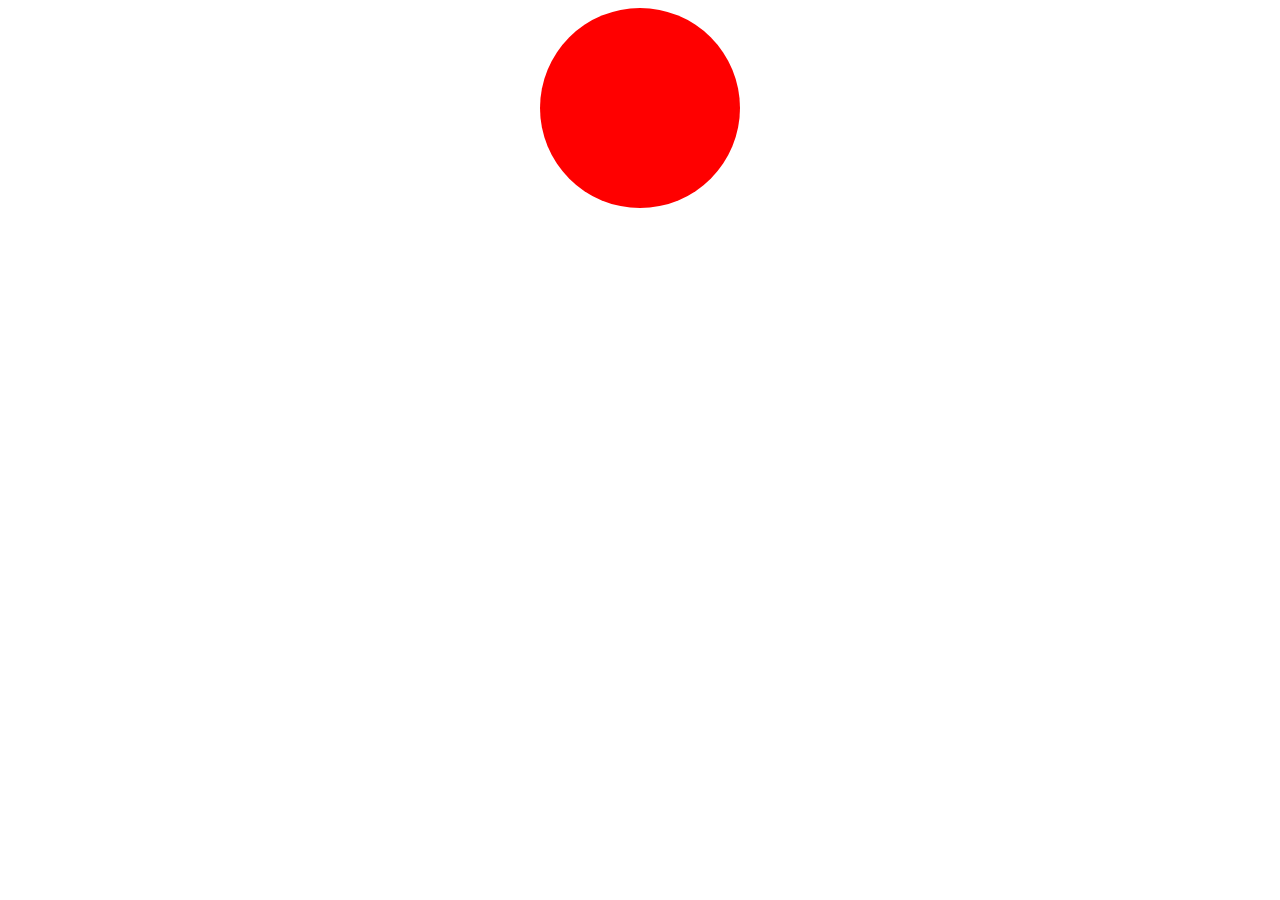
<file: day09/ex00/balloon.html>
<?DOCTYPE html>
<html>
    <head>
        <style>
            #balloon{
                width: 200px;
                height: 200px;
                background-color: red;
                border-radius: 50%;
                margin:auto
            }
        </style>
    </head>
    <body>
        <div id="balloon" onclick="inflate()" onmouseout="deflate()"></div>
        <script>
            var dims = 200;
            var rgb = ["red", "green", "blue"];
            var i = -1;
            function inflate(){
                i == -1 ? i = 0 : 0;
                dims >= 415 ? dims = 200 : dims += 10;
                i == 2 ? i = 0 : i++;
                document.getElementById("balloon").style.width = dims;
                document.getElementById("balloon").style.height = dims;
                document.getElementById("balloon").style.backgroundColor = rgb[i];
            }
            function deflate() {
                i == -1 ? i = 3 : 0;
                i == 0 ? i = 2 : i--;
                dims > 200 ? document.getElementById("balloon").style.backgroundColor = rgb[i] : 0;
                dims <= 200 ? 0 : dims -= 5;
                document.getElementById("balloon").style.width = dims;
                document.getElementById("balloon").style.height = dims;
            }
        </script>
    </body>
</html>
</file>
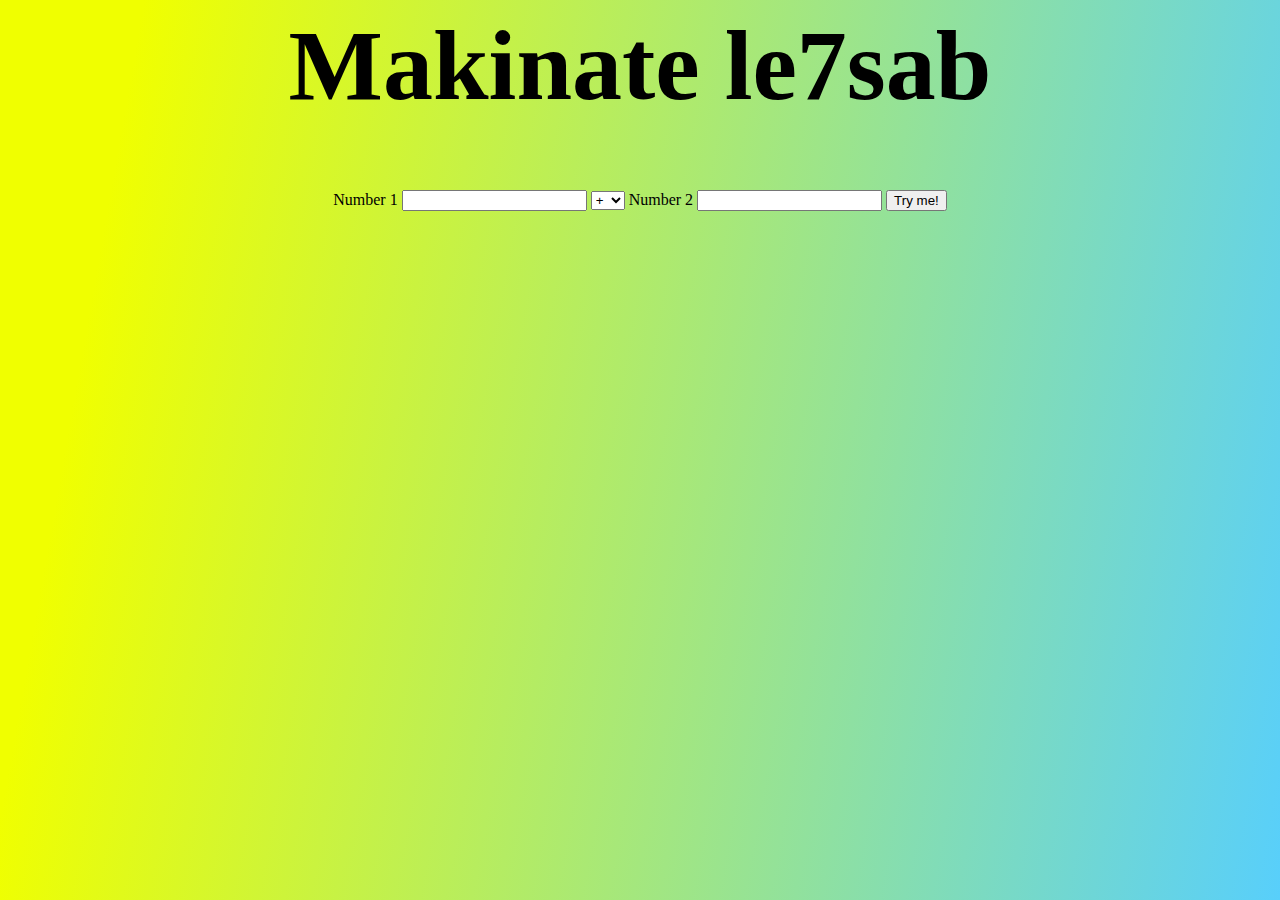
<file: day09/ex01/calc.html>
<?DOCTYPE html>
<html>
    <head>
        <style>
            body{
                background-image: linear-gradient( 100deg, #F0FF00 10%, #58CFFB 100%);
            }
            .title{
                font-size: 50px;
                text-align: center;
            }
            .content{
                text-align: center;
            }
        </style>
    </head>
    <body>
    <div class="content">
        <div class="title"><h1>Makinate le7sab</h1></div>
        <t>Number 1 </t><input type="text" id="nb1">
        <select id="opr">
                <option value="+">+</option>
                <option value="-">-</option>
                <option value="*">*</option>
                <option value="/">/</option>
                <option value="%">%</option>
        </select>
        <t>Number 2 </t> <input type="text" id="nb2">
        <input type="submit" value="Try me!" onclick="calculate()">
    </div>
    </body>
    <script>
        setInterval(function(){ alert("Please, use me..."); }, 30000);
        function calculate() {
            var nb1 = Number(document.getElementById("nb1").value);
            var nb2 = Number(document.getElementById("nb2").value);
            var opr = document.getElementById("opr").value;
            var rtr;
            if (nb1 < 0 || nb2 < 0) {
                alert("Error :(");
                return ;
            }
            if (nb2 == 0 && (opr == '%' || opr == '/')) {
                console.log("It’s over 9000!");
                alert("It’s over 9000!");
                return ;
            }
            switch (opr) {
                case "+":
                    rtr = nb1 + nb2;
                    break;
                case "-":
                    rtr = nb1 - nb2;
                    break;
                case "*":
                    rtr = nb1 * nb2;
                    break;
                case "/":
                    rtr = nb1 / nb2;
                    break;
                case "%":
                    rtr = nb1 % nb2;
                    break;
            }
            console.log(rtr);
            alert(rtr);
        }
    </script>
</html>
</file>
<file: day00/ex02/doft.css>
body{
    background-color: #505050;
}
.top_box{
	padding: 10px;
	background-color:#909090;
	border-radius: 10px;
	width: 1370px;
	height: 110px;
	box-shadow: 8px 8px 10px black;
	margin-left: auto;
	margin-right: auto;
	margin-top: 18px;
}
.left_box{
	padding: 10px;
	background-color: #909090;
	border-radius: 10px;
	width: 120px;
	height: 380px;
	margin-top: 15px;
	position: relative;
	box-shadow: 8px 8px 10px black;
	left: -580px;
	top: -575px;
}
.right_box{
	padding: 10px;
	background-color: #909090;
	border-radius: 10px;
	width: 120px;
	height: 380px;
	margin-top: 15px;
	position: relative;
	box-shadow: 8px 8px 10px black;
	right: -580px;
	top: -990px;
}
.middle_box{
	padding: 10px;
	background-color: #909090;
	border-radius: 10px;
	width: 960px;
	height: 540px;
	margin-top: 15px;
	margin-left: auto;
	margin-right: auto;
	box-shadow: 8px 8px 10px black;
	border-radius: 5px;
}
.green_box{
	text-align: start;
	border-radius: 10px;
	padding: 10px;
	background-color: #88ff89;
	position: relative;
	width: 480px;
	height: 150px;
	box-shadow: 8px 8px 10px black;
	top: -900px;
	left: -450px;
	margin-top: 0px;
	font-family: sans-serif;
}
.d42_img{
	height: 110px;
}
.loupe_icon{
	position: relative;
	height: 130px;
	left: 20px;
	top: 10px;
}
.close_icon{
	margin-top: 95px;
	position: relative;
	right: -20px;
}
.reload_icon{
	height: 20px;
}
.cluster_img{
	width: 960px;
}
.left_icons{
	margin-left: auto;
	margin-right: auto;
	width: 75px;
}
.eye_icon{
	margin-left: auto;
	margin-right: auto;
	width: 50px;
	border: solid 4px red;
	border-radius: 4px;
}
.book_icon{
	width: 75px;
	height: 95px;
}
.towel_icon{
	width: 80px;
	height: 60px;
}
.brick_icon{
	background-image: url(resources/brick.jpg);
	width: 120px;
	height: 70px;
}
.entrez{
	font-size: 35px;
	font-family: serif;
}
.ordi{
	display: inline;
	text-shadow: 4px 4px 4px red;
}
button{
	background-color: #f1f1f1;
}
</file>
<file: day00/ex03/responsive.css>
table{
    width: 100%;
}
td{
    font-size: 2vw;
}
h1{
    margin: 0;
}
body{
    
    background-image: url(https://i.imgur.com/tQkN4kf.jpg);
    background-size: cover;
}
.elem{
    border: 0.05vw solid black;
    text-align: center; 
    margin: 0;
}
.atomic_wgt{
    font-weight: 200;
    text-align: right; 
    margin: 0; 
    margin-right: 0.4vw;
    font-size: 1vw;
}
.elem_num{
    font-weight: 200;
    text-align: left;
    margin: 0;
    margin-left: 0.4vw;
    font-size: 1vw;
}
.bold{
    font-weight: bold;
}
#orange{background-color: #ed553b;}
#b_blue{background-color: #1e6cac;}
#sky_blue{background-color: #00F7FF;}
#dd_green{background-color: #005D07;}
#b_green{background-color: #3caea3;}
#bb_green{background-color: #afaa;}
#d_yellow{background-color: #f6d55c;}
#b_grey{background-color: #afafaf;}
#b_magenta{background-color: #800080;}
#brown{background-color: #6F3A0C;}
#white{background-color: white;}
</file>
